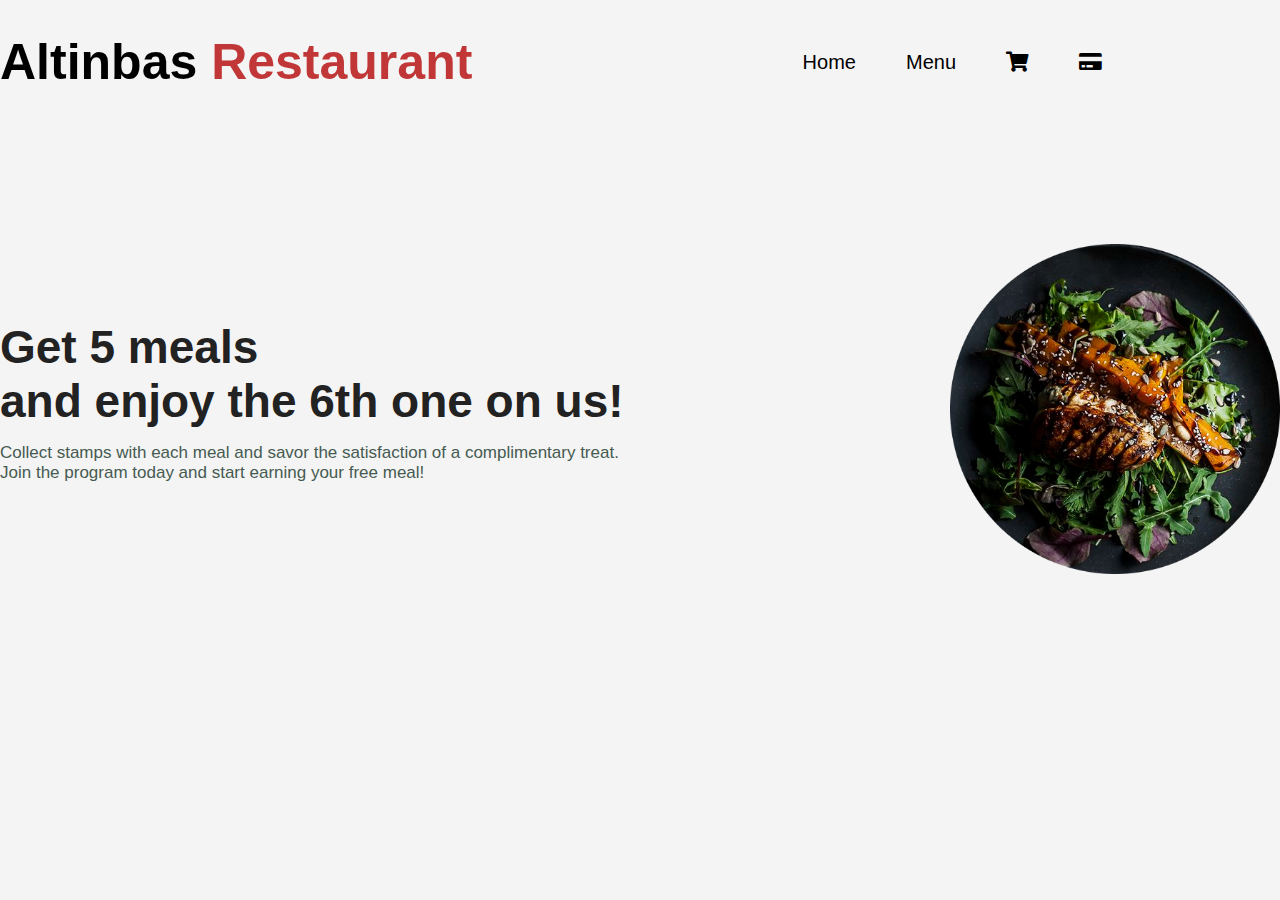
<file: mainpage.html>
<!DOCTYPE html>
<html lang="en">
<head>
  <meta charset="UTF-8">
  <meta name="viewport" content="width=device-width, initial-scale=1.0">
  <title>Restaurant Page</title>
  <link rel="stylesheet" href="Style.css">
</head>
<body>
  <section class="menu">
    <div class="nav">
      <div class="logo"><h1>Altinbas<b> Restaurant</b></h1></div>
      <link rel="stylesheet" href="https://cdnjs.cloudflare.com/ajax/libs/font-awesome/5.15.4/css/all.min.css">

      <ul>
        <li><a href="mainpage.html">Home</a></li>
        <li><a href="menu.html">Menu</a></li>
        <li><a href="order.html"><i class="fas fa-shopping-cart"></i></a></li>
        <li><a href="payment.html"><i class="fas fa-credit-card"></i></a></li>
      </ul>
      

    </div>
  </section>
  <section class="grid">
    <div class="content">
      <div class="info">
        <h2>Get 5 meals <br>and enjoy the 6th one on us!</h2>
        <p>Collect stamps with each meal and savor the satisfaction of a complimentary treat. Join the program today and start earning your free meal!</p>
      </div>
      <div class="content-right">
        <img src="images/Forhome-modified (2).png" alt="">
      </div>
    </div>
    
  </section>
</body>
</html>
</file>
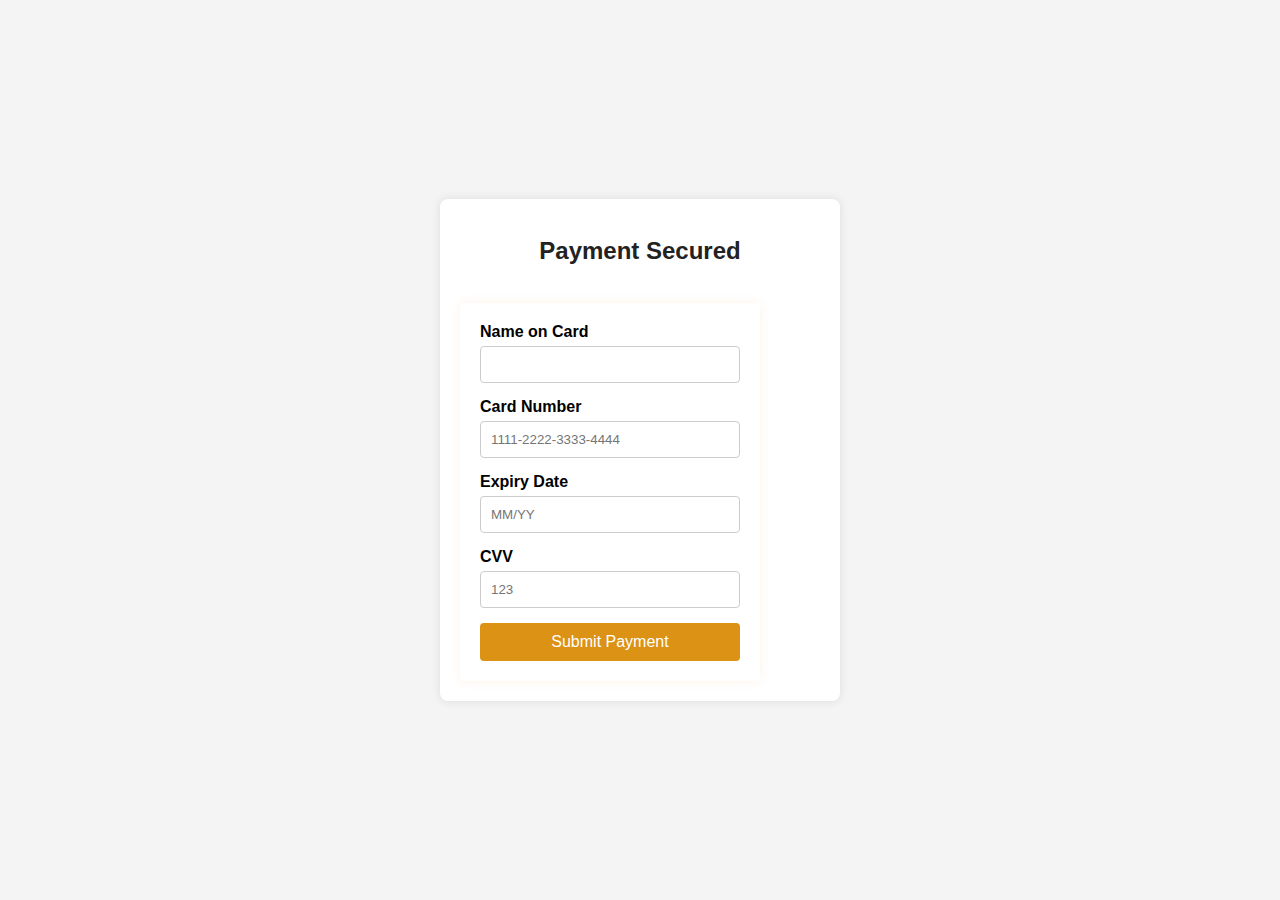
<file: payment.html>
<!DOCTYPE html>
<html lang="en">
<head>
    <meta charset="UTF-8">
    <meta name="viewport" content="width=device-width, initial-scale=1.0">
    <title>Payment Page</title>
    <link rel="stylesheet" href="Style.css">
</head>
<body>
    <section class="payment-section">
        <div class="payment-container">
            <h1 class="payment-title">Payment Secured</h1>
            <form class="payment-form">
                <div class="form-group">
                    <label for="card-name" class="form-label">Name on Card</label>
                    <input type="text" id="card-name" class="form-input" placeholder=" " required>
                </div>
                <div class="form-group">
                    <label for="card-number" class="form-label">Card Number</label>
                    <input type="text" id="card-number" class="form-input" placeholder="1111-2222-3333-4444" required>
                </div>
                <div class="form-group">
                    <label for="expiry-date" class="form-label">Expiry Date</label>
                    <input type="text" id="expiry-date" class="form-input" placeholder="MM/YY" required>
                </div>
                <div class="form-group">
                    <label for="cvv" class="form-label">CVV</label>
                    <input type="text" id="cvv" class="form-input" placeholder="123" required>
                </div>
               
                <button type="submit" class="payment-button">Submit Payment</button>
            </form>
        </div>
    </section>
</body>
</html>
</file>
<file: Style.css>
*,
::after,
::before {
  margin: 0;
  padding: 0;
  box-sizing: border-box;
}

body {
  margin: 0 85px;
  background-color: #f3ede3;
}

/* Menu Styles */
.nav {
  width: 90%;
  display: flex;
  justify-content: space-between;
  align-items: center;
  padding: 30px 0;
}

.nav .logo h1 {
  font-weight: 600;
  font-family: sans-serif;
  color: #000;
}

.nav .logo b {
  color: rgb(193, 55, 55);
}

.nav ul {
  display: flex;
  list-style: none;
}

.nav ul li {
  margin-right: 50px;
}

.nav ul li a {
  text-decoration: none;
  color: #000;
  font-weight: 500;
  font-family: sans-serif;
  font-size: 20px;
}

/*___________________Active____________*/
.nav ul .active::after {
  content: ' ';
  width: 50%;
  height: 3px;
  background-color: rgb(34, 95, 148);
  display: flex;
  position: relative;
  margin-left: 10px;
}

.content {
  display: grid;
  grid-template-columns: 50% auto;
  gap: 30px;
  margin-top: 120px;
  align-items: center;
  justify-content: space-between;
  width: 100%;
}

/* Content Text */
.content .content-left {
  display: block;
  width: 100%;
}

.content .content-left .info {
  max-width: 100%;
  display: flex;
  flex-direction: column;
}

.content .content-left .info h2 {
  font-size: 60px;
  font-family: sans-serif;
  margin-bottom: 30px;
}

.content .content-left .info p {
  font-size: 20x;
  line-height: 2pc;
  margin-bottom: 30px;
  font-family: sans-serif;
}

.content .content-right{
  display:block ;
  width:80%;
}

 .content .content-right img{
   width: 330px;
   height: auto;
   position: relative;
   animation: rotate 10s linear infinite;

 }
 
/***************/
@import url("https://fonts.googleapis.com/css2?family=Spartan:wght@100;200;300;400;500;600;700;800;900&display=swap");
* {
  margin: 0;
  padding: 0;
  box-sizing: border-box;
  font-family: "Spartan", sans-serif;
}

html {
  scroll-behavior: smooth;
}

/* Global Styles */

h1 {
  font-size: 50px;
  line-height: 64px;
  color: #222;
}

h2 {
  font-size: 46px;
  line-height: 54px;
  color: #222;
}

h4 {
  font-size: 30px;
  color: #222;
}

h6 {
  font-weight: 800px;
  font-size: 17px;
}

p {
  font-size: 17px;
  color: #465b52;
  font-weight: 50px;
  margin: 15px 0 20px 0;
}

.section-p1 {
  padding: 40px 80px;
}
/*this for editing Explore More BUTTON*/
.section-m1 {
  margin: 40px 0;
  font-weight: 600 ;
  padding :15px 30px;
  color: #000000;
  background-color: #f8f8f8;
  border-radius: 5px;
  cursor: pointer;
  border: none;
  outline: none;
  transition: 0.2s;

}

button.normal{
  font-size: 13px;
  font-weight: 650;
  padding: 10px 20px;
  color: #46320c;
  background-color: #f6f7d2;
  border-radius: 4px;
  cursor: pointer;
  outline: none;
  transition: 0.2s;
}


/*editing for  crazy deak banner button*/
button.white{
  font-size: 14px;
  font-weight: 650;
  padding: 15px 18px;
  color: #332815;
  background-color:transparent;
   cursor: pointer;
   border: 1px solid #755f28;
  outline: none;
  transition: 0.2s;
}

body {
  width: 100%;
}

#header{
  display: flex;
  align-items: center;
  justify-content: space-between;
  padding: 20px 80px;
  background-color:#ececec;
  box-shadow: 0 5px 15px rgba(0, 0, 0, 0.06);
  z-index:999;
  position:sticky;
  top:0;
  left:0;
  
}

 #navbar{
  display: flex;
  align-items: center;
  justify-content: center;

    

}

 #navbar li{
  list-style: none;
  padding: 0 35px;
  position: relative;
 }
 
 #navbar li a{
  text-decoration:none ;
  font-weight: 700;
  color: #010207;
  font-size: 20px;
  transition: 0.5 ease;

  
 }
 #navbar li a:hover,
 #navbar li a.active{
  color: #000000;
 }

 #navbar li a.active::after,
  #navbar li a:hover::after
 {
  content:"";
  width: 30%;
  height: 2px;
  background:#204253;
  position: absolute;
  bottom:-4px;
  left:20px;

 }
/*not  showing thr bag and the cart*/
 #mobile{
  display: none;
  align-items: none;
 }

 #close{
  display: none;

 }

  


   #hero{
      background-image: url(img/zaramodels.jpg);
      height: 90vh;
      font-weight:95%;
      background-position: top 25% right 50% left 0%;
      background-size: cover;
      padding: 0 65px;
      display: flex; 
      flex-direction: column;
      align-items: flex-start;
      justify-content: center;


 }
 #hero h4{
  padding-bottom: 16px;
  font-weight: 110px;
 }

 #hero h1{
  color:#fffbf3 ;
 }

 #hero button{
  background-image: url("img/button.png");
  background-color: transparent;
  color: rgb(240, 234, 234);
  border: 0;
  padding: 14px 80px 14px 65px;
  background-repeat: no-repeat;
 cursor: pointer;
 font-weight:700 ;
 font-size: 15px;
 }

 #product1{
  text-align: center;
}

/* here to make the products in row*/
#product1 .pro-container{
  display:flex ;
  justify-content: space-between;
  padding-top: 20px;
  flex-wrap:wrap;


}

#product1 .pro{
  width: 23%;
  min-width: 250px;
  padding: 10px 12px;
  border: 1px solid #e7cdb0;
  border-radius: 25px;
  cursor: pointer;
  box-shadow: 20px 20px 30px  rgba(0, 0, 0, 0.02);
  margin:15px 0;
  transition: 0.2s ease;
  position: relative;

}
#product1 .pro img{
  width:100%;
  border-radius:20px;
}

#product1 .pro .des{
  text-align: center;
  padding: 10px 0;

}

#product1 .pro .des span{
color: #000000;
font-size: 12px;
}

#product1 .pro .des h5{
  padding-top: 7px;
  color: #010207;
  font-size: 14px;

}

 #product1 .pro .des i{ /*here we fix stars colorr*/

  font-size: 15px;
  color: rgb(238, 215, 155);

 }

 #product1 .pro .des h4{ /* here we fix the price */
  padding-top: 7px;
  font-size: 15px;
  font-weight: 700;
  color: #46320c;

}

#product1 .pro .cart{ /* here we fix the basket button*/
  width: 42px;
  height: 42px;
  line-height: 42px;
  border-radius: 45px;
  background-color: #d1b68e;
  font-weight: 500;
  color: #fde5a1;
  border: 1px solid #fad0a8;
  position: absolute;
  bottom: 20px;
  right: 20px;
}
 



 /*this for ediiting the banner backgrouns*/
 #banner{
    display: flex;
    flex-direction: column;
    justify-content: center;
    align-items: center;
    text-align: center;
    background-image: url(img/banner/bannersade.jpg);
    width: 100%;
    height: 38vh;
    background-size: cover;
    background-position: center;

 }
 /*this for editing h4 font and color*/
 #banner h4{
  color: #46320c;
  font-size: 17px;

 }

 #banner h2{
  color: #724f24;
  font-size: 30px;
  padding: 10px 0;
 }

 #banner h2 span{
  color: #94652c;
  
  
 }
 /*this  for changing the color when we press on it */
 #banner button:hover{
  background: #b49978;
  color: #f0eff2;

 } 

 /*this is for making two banners between them*/
 #sm-banner{
  display: flex;
  justify-content: space-between;
  flex-wrap: wrap;

 }
/*this part is for editing banner box 1*/
 #sm-banner .banner-box{
    display: center;
    flex-direction: center;
    justify-content: center;
    align-items: flex-end;
    background-image: url(img/banner/winter\ banner.jpg);
    min-width: 750px;
    height: 40vh;
    background-size: cover;
    background-position: center;
    padding: 70px;
    border-radius: 6px;
    margin-bottom: 55px;

 }

 #sm-banner .banner-box2{
  background-image: url(img/banner/accesoriessbanner.jpg);

 }


/*changing color and size of the text in the banner*/
  #sm-banner h4{
     color: #41362d;
     font-size: 30px;
     font-weight: 500;
     text-shadow: #dfd6cb;
 }


 
#sm-banner h2{
  color: #41362d;
  font-size: 30px;
  font-weight: 400;

}

#sm-banner span{
  color: #41362d;
  font-size: 20px;
  font-weight: 700;
  padding-bottom: 10px;

}
/*changing the color inside the banner of(more button)*/
#sm-banner .banner-box:hover button{
  background: #9c7f49;
  border: 2px solid #33250b;
  cursor: pointer;
  border-radius: 45px;

}

    #banner h6{
      color: #724f24;
      font-size: 20px;
      padding: 25px 55px;
      text-align: center;
      line-height: 25px;
      font-weight: 1000px;


    }

    #newsletter{
      display: center;
      justify-content: space-between;
      flex-wrap: wrap;
      align-items: center;
      /*background-image: url(img/banner/bannerending.jpg);*/
      background-repeat: no-repeat;
      background-position: center;
      background-color: #ecddc7;
      width: 100%;
      height: 30vh;
      background-position: 20% 30%;
      background-size: cover;
      padding: 50px;
      
    }
    
    #newsletter  h4{
      color: #725926;
      font-weight:550;
      font-size: 20px;


    }


    #newsletter p{
      color: #2b2212;
      font-weight:700;
      font-size: 20px;

    }

    #newsletter p span{
      color: #e6c27b;

    }
    
    footer{
      display: flex;
      flex-wrap: wrap;
      justify-content:space-between ;


    }

    footer .col{
      display: flex;
      flex-direction:column ;
      align-items: flex-start;
      margin-bottom:20px ;

    }

    footer.logo{
      margin-bottom:30px ;
    }

    footer h4{
      font-size: 20px;
      padding-bottom: 20px;

    }


    footer p{
      font-size: 20px;
      margin: 0 0 8px 0;
    }

    footer a{
      font-size: 15px;
      text-decoration: none;
      color: #000000;
      margin-bottom: 25px;

    }

    footer.follow{
      margin-top: 20px;
    }

    footer.follow i{
      color: #c7905c;
      padding-right:4px ;
      cursor: pointer;
    }


    footer .install .row img{
      border: 1px solid #1a0d0d;
      border-radius: 4px;
    }

    footer .install  img{
      margin:10px 0 15px 0;
    }
    
  
    footer.follow i:hover,
    footer a:hover{
      color: #e9d3b9;

    }

    footer .copyright{
      width: 100%;
      text-align: center;

    }

 /*----------------------------------------*/
  /*shop page*/
  #page-header{
    background-color: rgb(250, 247, 242);
    width: 100%;
    height: 40vh;
    background-size: cover;
    display: flex;
    justify-content: center;
    text-align: center;
    flex-direction: column;
    padding: 14px;
  }
  /*this section for man page header*/
  #page-header-man{
    background-color: rgb(247, 247, 252);
    width: 100%;
    height: 40vh;
    background-size: cover;
    display: flex;
    justify-content: center;
    text-align: center;
    flex-direction: column;
    padding: 14px;
  }

  #page-header-kids{
    background-color: rgb(250, 247, 242);
    width: 100%;
    height: 40vh;
    background-size: cover;
    display: flex;
    justify-content: center;
    text-align: center;
    flex-direction: column;
    padding: 14px;
  }
  #page-header h2,
  #page-header p{
    color: #2e2315;
  }

  #pagination{
    text-align: center;
  }
  
  #pagination a{
    text-decoration: none;
    background-color: #cea857;
    padding: 15px 20px;
    border-radius: 4px;
    color: #f8f8f8;
    font-weight: 600;
  }

  #pagination a i{
    font-size: 16px;
    font-weight: 600;
  }
  
  #prodetails{
    display: flex;
    margin-top: 20px;
  }
  /* single product */
  #prodetails .single-pro-image{
  width: 40%;
  margin-right: 50px;
  }

  .small-img-group{
    display: flex;
    justify-content: space-between;

  }

  .small-img-col{
    flex-basis: 24%;
    cursor: pointer;
  }

  #prodetails .single-pro-details{
    width :50%;
    padding-top: 30px;
  }

  #prodetails .single-pro-details h4{
    padding: 40px 0 20px 0;
  }

  #prodetails .single-pro-details h2{
    font-size: 26px;
  }

  #prodetails .single-pro-details select{
    display: block;
    padding: 5px 10px;
    margin-bottom: 10px;
  }

  #prodetails .single-pro-details input{
    width:50px;
    height:47px;
    padding-left: 10px;
    font-size: 16px;
    margin-right: 10px;

  }

  #prodetails .single-pro-details input:focus{
    outline: none;
  }


  #prodetails .single-pro-details button{
  
    background: #8d7032;
    color: rgb(253, 234, 212);
  }

  #prodetails .single-pro-details span{
    line-height: 25px;
  }



/* Style the wrapper section */
#wrapper {
  display: flex;
  justify-content: center;
  align-items: center;
  height: 100vh;
  background-color: #f0f0f0; 
  /* Background color for the entire form */
  border-radius: 5px;
}

/* Style the form container */
form {
  background-color: #fff;
  border-radius: 5px;
  box-shadow: 0 0 10px rgba(255, 239, 226, 0.877);
  padding: 20px;
  width: 300px;
  border-radius: 5px;
}

/* Style the form title */
 #wrapper h1 {
  font-size: 30px;
  text-align: center;
  margin-bottom: 20px;
}

/* Style the input boxes */
.input-box {
  margin-bottom: 20px;
  border-radius: 5px;
}

.input-box input {
  width: 100%;
  padding: 10px;
  border: 1px solid #8a5f2f;
  border-radius: 5px;
  outline: none;
  border-radius: 3px;
}

/* Style the remember me and forgot password section */
.remember-forget {
  display: flex;
  justify-content: space-between;
  align-items: center;
  margin-bottom: 20px;
}

/* Style the Register link */
.register-link {
  text-align: center;
}

.register-link a {
  text-decoration: none;
  color: #b38541; /* Link color */
}

/* Style the submit button */
.btn {
  display: block;
  width: 100%;
  padding: 10px;
  background-color: #a7793e; /* Button color */
  color: #fff; /* Text color */
  border: none;
  border-radius: 3px;
  cursor: pointer;
}

/* Change button color on hover */
.btn:hover {
  background-color: #e9c08b; /* Hover color */
}
/*-----------------------------------------------*/
/*for Help page boxes*/


.box {
  display: flex;
  justify-content: center;
  padding: 15px; 
  width: 80%;
  height: 13vh;
}

.item-box {
  border: 2px solid #000;
  padding: 10px;
  width: 20%;
  margin-bottom: 10px;
  font-size: 12px;
  text-align: center;
  margin-left: 20px;
}

  #Asked-questions {
  margin-top: 60px;
  font-size: larger;
}



#form-details {
  display: flex;
  justify-content: center;
  align-items: center;
  width: 100%;
  height: 100vh;
  
}

#form-details form {
  width: 45%;
  padding: 20px;
  border-radius: 10px;
  text-align: center; 
}

#form-details h2 {
  font-size: 24px;
}

#form-details input[type="text"],
textarea {
  width: 90%;
  padding: 10px;
  margin: 10px 0;
  border: 1px solid #ccc;
  border-radius: 5px;
}

#form-details textarea {
  resize: vertical; 
}

#form-details button {
  background-color: #8d6d31;
  color: #fff;
  border: none;
  border-radius: 5px;
  padding: 10px 20px;
  cursor: pointer;
  font-size: 16px;
}

#form-details button:hover {
  background-color: #0a0904;
}
/*----------------CART PAGE---------------------*/

#cart table{
  width: 100%;
  border-collapse:collapse;
  table-layout: fixed;
  white-space: nowrap;
}

#cart table img{
  width: 70px;

}

#cart table td:nth-child(1){
  width: 100px;
  text-align: center;
}

#cart table td:nth-child(2){
width: 150px;
text-align: center;
}

#cart table td:nth-child(3){
  width: 100px;
  text-align: center;

}

#cart table td:nth-child(4),
#cart table td:nth-child(5),
#cart table td:nth-child(6) {
   width: 150px;
   text-align: center;

}

#cart table td:nth-child(5) input{
  width: 70px;
  padding: 10px 5px 10px 15px;

}

#cart table thead{
  border: 1px solid #f6f7d2;
  border-left: none;
  border-left: none;
}

#cart table thead td{
  font-weight: 700;
  text-transform: uppercase;
  font-size: 13px;
  padding: 18px 0;
}

#cart table tbody tr td{
  padding-top: 15px;

}



/*------------------------------*/










/* Style the cart section */
#cart-add {
  display: flex;
  justify-content: space-between;
  margin: 20px;
}

/* Style the Apply Coupon div */
#Coupon {
  background-color: #f7f7f7;
  padding: 20px;
  border-radius: 5px;
  box-shadow: 0 0 5px rgba(0, 0, 0, 0.2);
  width: 45%;
}

#Coupon h3 {
  font-size: 18px;
  margin-bottom: 10px;
}

#Coupon input[type="text"] {
  width: 70%;
  padding: 10px;
  border: 1px solid #ccc;
  border-radius: 3px;
  margin-right: 10px;
}

#Coupon button.normal {
  padding: 10px 20px;
  background-color: #a07d3c;
  color: #fff;
  border: none;
  border-radius: 3px;
  cursor: pointer;
}

/* Style the Cart Totals div */
#subtotal {
  background-color: #f5ecd6;
  padding: 20px;
  border-radius: 5px;
  box-shadow: 0 0 5px rgba(0, 0, 0, 0.2);
  width: 47%;
}

#subtotal h3 {
  font-size: 18px;
  margin-bottom: 10px;
}

#subtotal table {
  width: 100%;
}

#subtotal table tr {
  display: flex;
  justify-content: space-between;
  margin-bottom: 10px;
}

#subtotal table td {
  font-size: 16px;
  color: #333;
}

#subtotal table td strong {
  font-weight: bold;
}

/* Add responsive styles */
@media (max-width: 768px) {
  #cart-add {
    flex-direction: column;
  }

  #Coupon, #subtotal {
    width: 100%;
  }
}








     
   





    /*start Media Query*/
    /*to make ipade size*/
    @media screen and (min-width: 768px) and (max-width: 1024px) {
      .section-p1{
        padding: 40px 40px;
      }
       
      #navbar {
        display: flex;
        flex-direction: column;
        align-items: flex-start;
        justify-content: flex-start;
        position: fixed;
        top: 0;
        right: -300px;
        height: 100vh;
        width: 300px;
        background-color: #fcfbfb;
        box-shadow: 0 40px 60px rgb(0, 0, 0.1);
        padding: 80px 0 0 10px;
        transition: 0.3s;
      }
    
      #navbar.active{
        right: 0px;
      }
    
      #navbar li {
        margin-bottom: 25px;
      }
    
      #mobile{
        display: flex;
        align-items: center;
      
      }
    
      #mobile i{
        color: #1a1a1a;
        font-size: 24px;
        padding: 20px;
      }
    
      #close{
        display: initial; /*to show the close putton*/
        position:absolute;
        top: 30px;
        left: 30px;
        color: #222;
        font-size: 24px;
      }
      
      
    
      #lg-bag{
        display: none;
    
      }
     /*here we will fix the body or yhe photo in upad*/
    
      #hero {
        height: 70vh;
        padding: 0 80px;
        background-position:30% right 30% ;
        
    }
    
    #feature{
      justify-content: center;
    }


    #feature .fe-box{
      margin: 15px 15px;
    }


    /*fixing the prodact part of thre media*/
    #product1 .pro-container {
      justify-content: center;
      }
    
      #product1 .pro {
        margin: 15px;
    
    }
    
    /*now the banner ipad*/
    
    #banner {
      height: 30vh;
    }
    
    #sm-banner .banner-box {
      min-width: 100px;
      height: 30vh;
      padding:30px;
    }
    #newsletter .form{
      width:70%;
    }
  }
  /***********for payment****************/


.payment-section {
    display: flex;
    justify-content: center;
    align-items: center;
    height: 100vh;
}

.payment-container {
    background-color: #ffffff;
    padding: 20px;
    border-radius: 8px;
    box-shadow: 0 0 10px rgba(0, 0, 0, 0.1);
    width: 100%;
    max-width: 400px;
}

.payment-title {
    font-size: 24px;
    margin-bottom: 20px;
    text-align: center;
}

.payment-form .form-group {
    margin-bottom: 15px;
}

.form-label {
    display: block;
    margin-bottom: 5px;
    font-weight: bold;
}

.form-input {
    width: 100%;
    padding: 10px;
    border: 1px solid #ccc;
    border-radius: 4px;
}

.payment-button {
    width: 100%;
    padding: 10px;
    background-color: #db9215;
    color: white;
    border: none;
    border-radius: 4px;
    font-size: 16px;
    cursor: pointer;
}
body {
  font-family: Arial, sans-serif;
  background-color: #f4f4f4;
  margin: 0;
  padding: 0;
}
</file>
